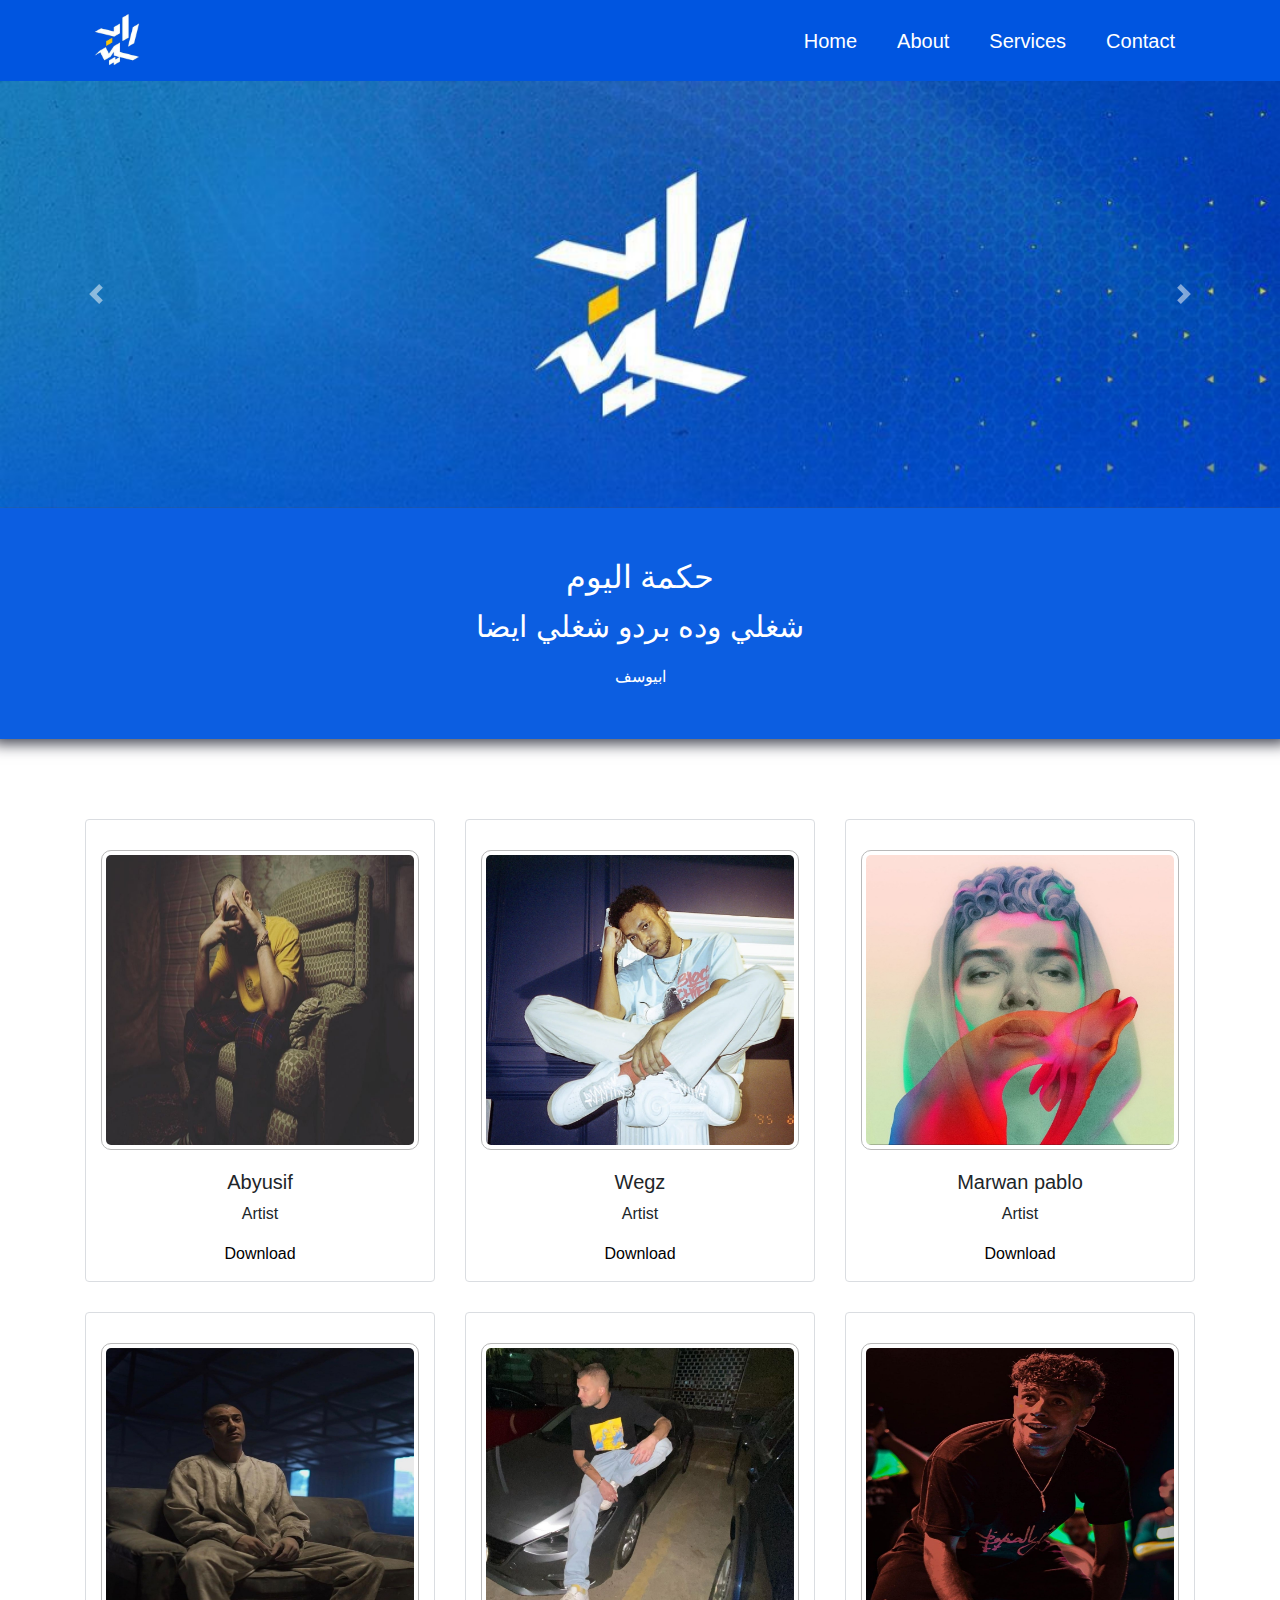
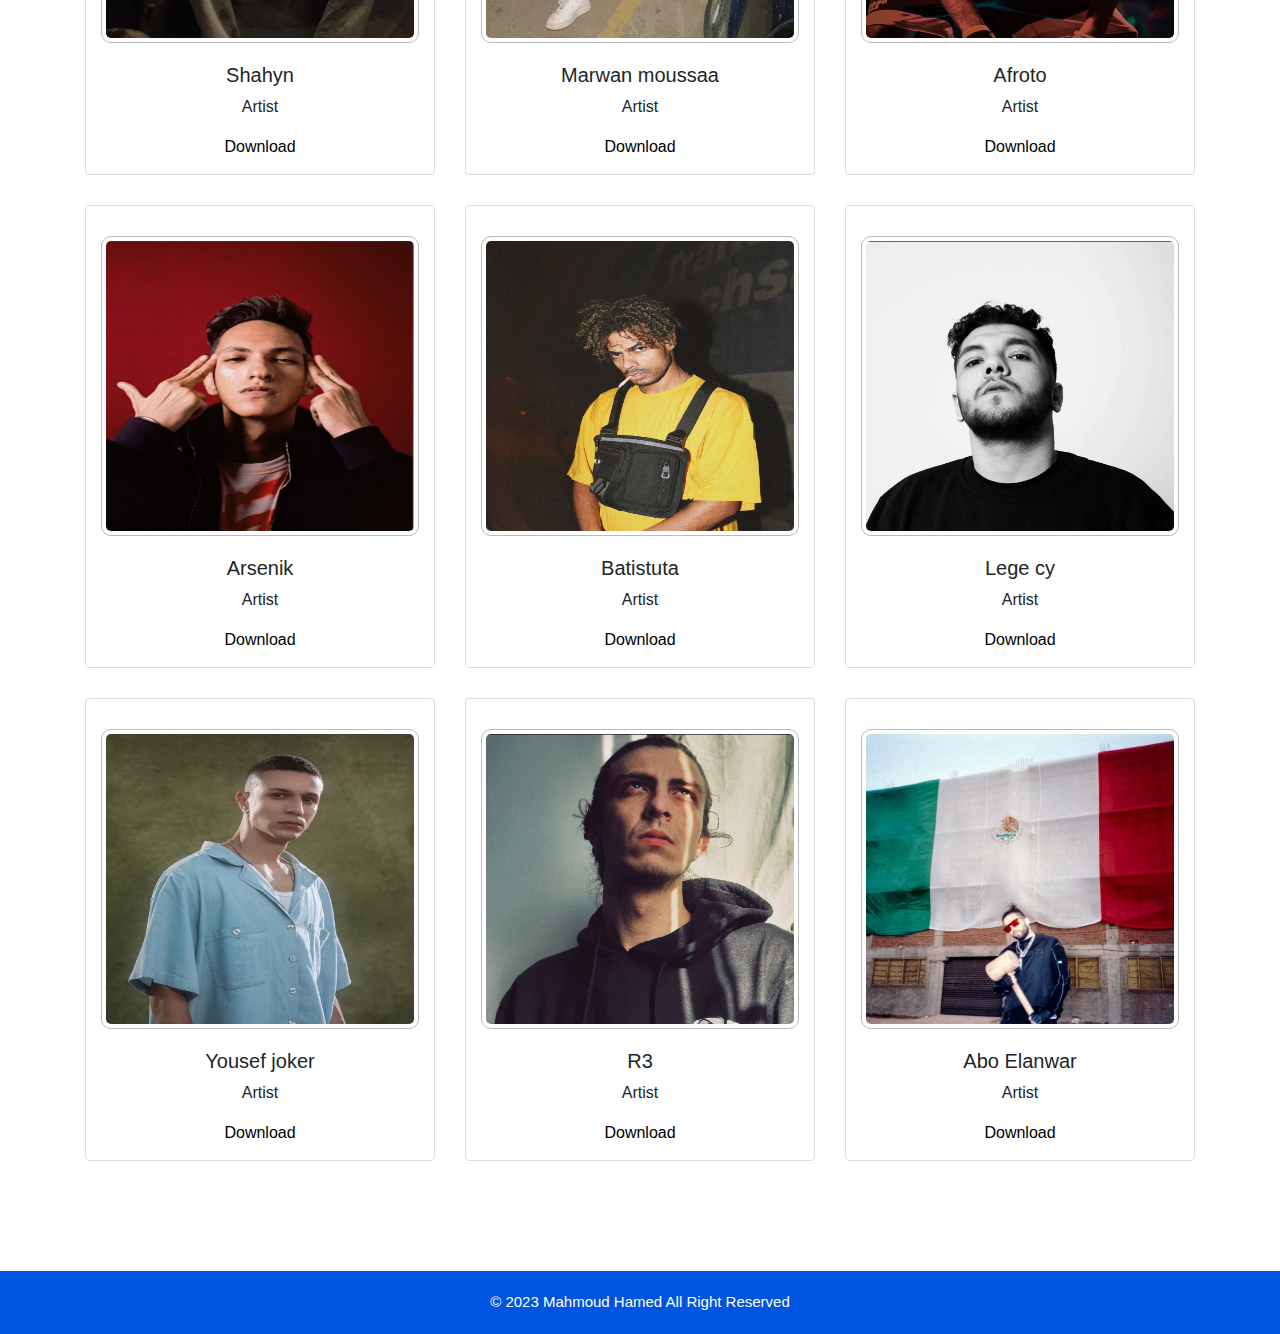
<file: index.html>
<!DOCTYPE html>
<html lang="en">
<head>
    <meta charset="utf-8">
    <meta http-equiv="X-UA-Compatible" content="IE=edge">
    <meta name="viewport" content="width=device-width, initial-scale=1">
    <meta name="descripion" content="Rep">
    <title> Rep Cen </title>
    <!-- Main Template CSS File -->
    <link rel="stylesheet" href="css/main.css">
    <!-- Render All Elements Normally -->
    <link rel="stylesheet" href="css/normalize.css">
    <!-- Bootstrap -->
    <link  rel="stylesheet" href="css/bootstrap.min.css">
    <!-- Font Awesome Library -->
    <link rel="stylesheet" href="css/all.min.css">
    <!-- Page Icon -->
    <link rel="icon" href="img/icon.jpg">
</head>
<body>
    <!-- Start Nav  -->
    <nav class="navbar navbar-expand-lg navbar-light">
        <div class="container">
            <div class="collapse navbar-collapse " id="navbarSupportedContent">
                <ul class="navbar-nav">
                    <li class="nav-item"><a href="#">Contact</a></li>
                    <li class="nav-item"><a href="#">Services</a></li>
                    <li class="nav-item"><a href="#">About</a></li>
                    <li class="nav-item"><a href="#">Home</a></li>
                </ul>
            </div>
            <img src="img/icon.jpg" width="65px" height="65px" class="d-inline-block " alt="">
            <button class="navbar-toggler" type="button" data-toggle="collapse" data-target="#navbarSupportedContent" aria-controls="navbarSupportedContent" aria-expanded="false" aria-label="Toggle navigation">
            <span class="navbar-toggler-icon"></span>
            </button>
        </div>
    </nav>
    <!-- End Nav -->
    <!-- Start landing -->
    <div id="carouselExampleInterval" class="carousel slide" data-ride="carousel">
        
        <div class="carousel-inner">
            <div class="carousel-item active" data-interval="10000">
                <img src="img/landing.jpg" class="d-block w-100" alt="...">
            </div>
            <div class="carousel-item" data-interval="2000">
                <img src="img/landing.jpg" class="d-block w-100" alt="...">
            </div>
            <div class="carousel-item">
                <img src="img/landing.jpg" class="d-block w-100" alt="...">
            </div>
        </div>

        <a class="carousel-control-prev" href="#carouselExampleInterval" role="button" data-slide="prev">
            <span class="carousel-control-prev-icon" aria-hidden="true"></span>
            <span class="sr-only">Previous</span>
        </a>
        <a class="carousel-control-next" href="#carouselExampleInterval" role="button" data-slide="next">
            <span class="carousel-control-next-icon" aria-hidden="true"></span>
            <span class="sr-only">Next</span>
        </a>

    </div>
    <!-- End landing -->

    <!-- Start Bar -->
    <div class="bar text-center">
        <div class="container">
            <div class="content-me">
                <h2>حكمة اليوم</h2>
                <p class="reload">شغلي وده بردو شغلي ايضا</p>
                <span>ابيوسف</span>
            </div>
        </div>
    </div>
    <!-- End Bar -->

    <!-- Start Main -->
    <div class="main-side">
        <div class="container">
            <div class="row">
                <div class="col-lg-12  content-my-side text-right ">
                    <div class="computer">
                        <div class="row">

                            <div class="col-lg-4 text-center">
                                <div class="box">
                                    <div class="img">
                                        <img src="img/abyusif.jpg"  class="d-block w-100" alt="">
                                    </div>
                                    <h3>Abyusif</h3>
                                    <p>Artist</p>
                                    <a href="abyusif/abyusif.html" target="_blank">Download</a>
                                </div>
                            </div>

                            <div class="col-lg-4 text-center">
                                <div class="box">
                                    <div class="img">
                                        <img src="img/wegz.jpg"  class="d-block w-100" alt="">
                                    </div>
                                    <h3>Wegz</h3>
                                    <p>Artist</p>
                                    <a href="#">Download</a>
                                </div>
                            </div>

                            <div class="col-lg-4 text-center">
                                <div class="box">
                                    <div class="img">
                                        <img src="img/marwan pablo.jpg"  class="d-block w-100" alt="">
                                    </div>
                                    <h3>Marwan pablo</h3>
                                    <p>Artist</p>
                                    <a href="#">Download</a>
                                </div>
                            </div>
                        </div>
                    </div>

                    <div class="computer">
                        <div class="row">
                            <div class="col-lg-4 text-center">
                                <div class="box">
                                    <div class="img">
                                        <img src="img/shahyn.jpg"  class="d-block w-100" alt="">
                                    </div>
                                    <h3>Shahyn</h3>
                                    <p>Artist</p>
                                    <a href="#">Download</a>
                                </div>
                            </div>

                            <div class="col-lg-4 text-center">
                                <div class="box">
                                    <div class="img">
                                        <img src="img/marwan moussaa.jpg"  class="d-block w-100" alt="">
                                    </div>
                                    <h3>Marwan moussaa</h3>
                                    <p>Artist</p>
                                    <a href="#">Download</a>
                                </div>
                            </div>

                            <div class="col-lg-4 text-center">
                                <div class="box">
                                    <div class="img">
                                        <img src="img/afroto.jpg"  class="d-block w-100" alt="">
                                    </div>
                                    <h3>Afroto</h3>
                                    <p>Artist</p>
                                    <a href="#">Download</a>
                                </div>
                            </div>
                        </div>
                    </div>

                    <div class="computer">
                        <div class="row">
                            <div class="col-lg-4 text-center">
                                <div class="box">
                                    <div class="img">
                                        <img src="img/arsenik.jpg"  class="d-block w-100" alt="">
                                    </div>
                                    <h3>Arsenik</h3>
                                    <p>Artist</p>
                                    <a href="#">Download</i></a>
                                </div>
                            </div>

                            <div class="col-lg-4 text-center">
                                <div class="box">
                                    <div class="img">
                                        <img src="img/batistuta.jpg"  class="d-block w-100" alt="">
                                    </div>
                                    <h3>Batistuta</h3>
                                    <p>Artist</p>
                                    <a href="#">Download</a>
                                </div>
                            </div>

                            <div class="col-lg-4 text-center">
                                <div class="box">
                                    <div class="img">
                                        <img src="img/lege cy.jpg"  class="d-block w-100" alt="">
                                    </div>
                                    <h3>Lege cy</h3>
                                    <p>Artist</p>
                                    <a href="#">Download</a>
                                </div>
                            </div>
                        </div>
                    </div>

                    <div class="computer">
                        <div class="row">
                            <div class="col-lg-4 text-center">
                                <div class="box">
                                    <div class="img">
                                        <img src="img/yousef joker.jpg"  class="d-block w-100" alt="">
                                    </div>
                                    <h3>Yousef joker</h3>
                                    <p>Artist</p>
                                    <a href="#">Download</a>
                                </div>
                            </div>

                            <div class="col-lg-4 text-center">
                                <div class="box">
                                    <div class="img">
                                        <img src="img/R3.jpg"  class="d-block w-100" alt="">
                                    </div>
                                    <h3>R3</h3>
                                    <p>Artist</p>
                                    <a href="#">Download</a>
                                </div>
                            </div>

                            <div class="col-lg-4 text-center">
                                <div class="box">
                                    <div class="img">
                                        <img src="img/aboelanwar.jpg"  class="d-block w-100" alt="">
                                    </div>
                                    <h3>Abo Elanwar</h3>
                                    <p>Artist</p>
                                    <a href="#">Download</a>
                                </div>
                            </div>
                        </div>
                    </div>

                </div>
            </div>
        </div>
    </div>
    <!-- End Main -->
    <!-- Start Footer -->
    <footer class="text-center">© 2023 <span>Mahmoud Hamed </span>All Right Reserved</footer>
    <!-- End Footer -->

    <script src="js/jQuery-min.js"></script>
    <script src="js/bootstrap.min.js"></script>
    <script src="js/html5shiv.min.js"></script>
    <script src="js/main.js"></script>
</body>
</html>
</file>
<file: css/main.css>
/* Start Variables */
:root {
    --mainBackground: #0055e0;
    --textColorWithe: #FFFF;
    --textHeader: #434451;
    --bColor: #0056e0f3;
}
/* End Variables */
/* Start Global Rules */
* {
    box-sizing: border-box;
    margin: 0;
    padding: 0
}

body {
    background-color: #EDF2F7;
    font-family: 'Cairo', sans-serif, 'Oswald', sans-serif;
}

ul {
    list-style: none
}
/* End Global Rules */
/*Start navbar*/

nav {
    background-color: var(--mainBackground);
    color: var(--textColorWithe);
    z-index: 99999;
    width: 100%;
    direction: rtl;
}
.navbar-light .container .navbar-nav .nav-item a {
    font-size: 20px;
    padding: 20px;
    color: var(--textColorWithe);
    text-decoration: none;
}
.navbar-light .container .navbar-nav .nav-item a:hover {
    color: #fbc308;
}
/*End navbar*/
/*Start landing */

/* End landing */

/* Start Bar */
.bar {
    padding: 50px 0;
    color: var(--textColorWithe);
    background-color: var(--bColor);
    box-shadow: 0px -3px 14px 8px var(--textHeader);
}
.bar .content-me p {
    font-size: 30px;
}
/* End Bar */

/*Start Main*/
.main-side {
    padding: 80px 0;
}
.main-side .content-my-side .box {
    padding: 15px;
    padding-top: 30px;
    background: #fff;
    border-radius: 4px;
    text-align: center;
    margin-bottom: 30px;
    border: 1px solid #dadde1 !important;
    position: relative;
    transform: translateY(0);
    transition: all .2s cubic-bezier(.4, 0, .2, 1);
}
.main-side .content-my-side .box .img img {
    border-radius: 10px;
    border: 1px solid #b9b9b9;
    padding: 4px;
    height: 300px;
}
.main-side .content-my-side .box h3 {
    font-size: 20px;
    margin-top: 20px;
}
.main-side .content-my-side a {
    text-decoration: none;
    color: #000;
}
.main-side .content-my-side a:hover {
    color: var(--mainBackground);
}
/*End Main*/
/* Start Footer */
footer {
    background-color: var(--mainBackground);
    color: var(--textColorWithe);
    padding: 20px;
    font-size: 15px;
    
}
/* End Footer */
</file>
